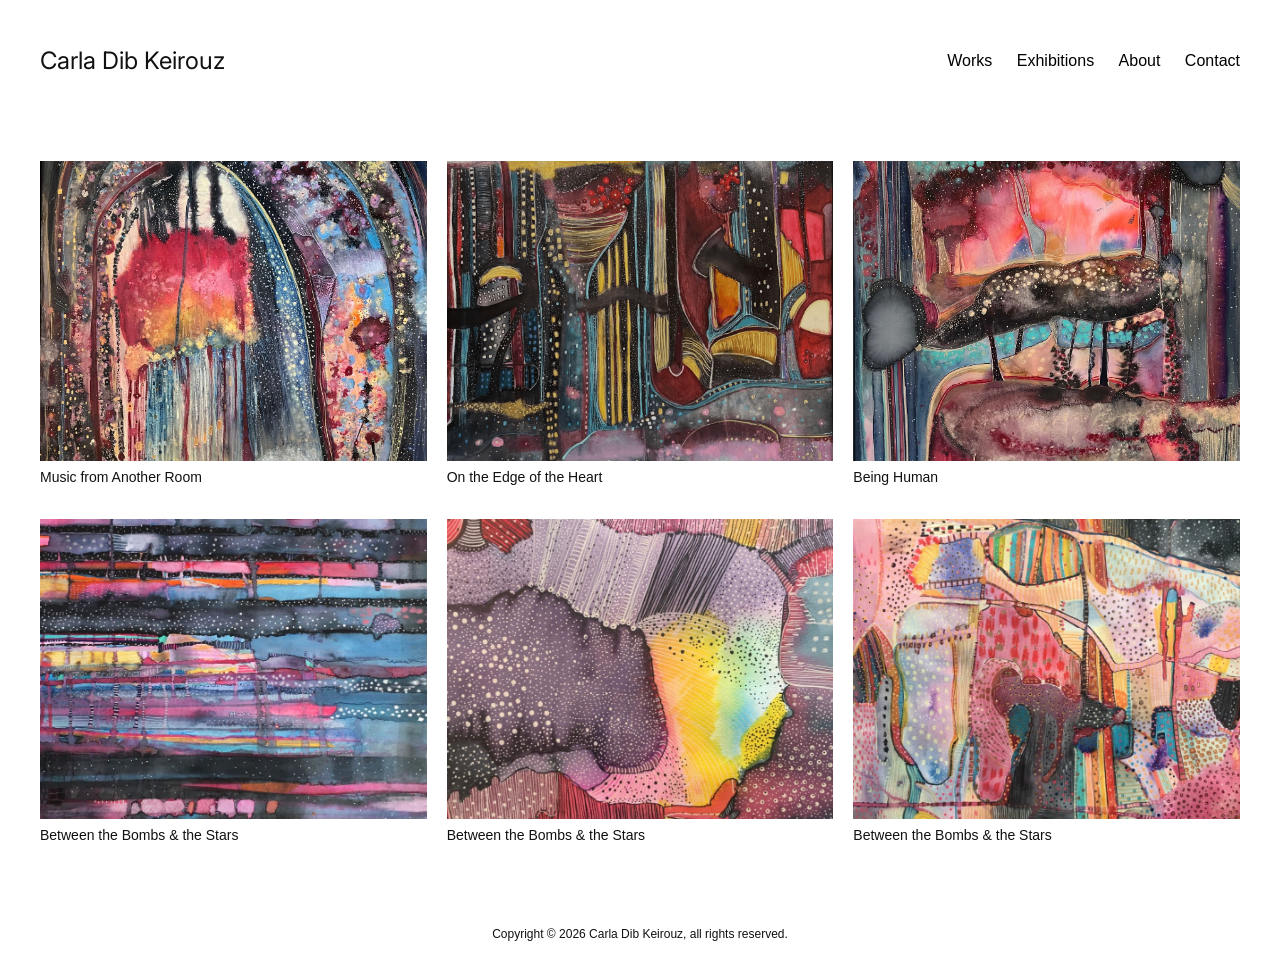
<file: index.html>
<!DOCTYPE html>
<html lang="en">
<head>
    <meta charset="UTF-8">
    <meta name="viewport" content="width=device-width, initial-scale=1.0">
    
    <!-- SEO Meta Tags -->
    <title>Carla Dib Keirouz | Artist</title>
    <meta name="description" content="Explore the emotional and vibrant artwork of Carla Dib Keirouz, a contemporary artist specializing in watercolor and mixed media. Discover her studio, exhibitions, and collect her works.">
    <meta name="keywords" content="Carla Dib Keirouz, contemporary artist, watercolor art, mixed media, painting, art portfolio, exhibitions, collect artwork, emotional art">
    <meta name="author" content="Carla Dib Keirouz">

    <!-- Open Graph for Social Sharing -->
    <meta property="og:title" content="Carla Dib Keirouz | Contemporary Artist & Painter">
    <meta property="og:description" content="Discover Carla Dib Keirouz's emotional and vibrant watercolor and mixed media artwork. Explore her portfolio, studio, and collect her creations.">
    <meta property="og:image" content="https://yourdomain.com/og-image.jpg">
    <meta property="og:type" content="website">
    <meta property="og:url" content="https://yourdomain.com">

    <!-- Twitter Card -->
    <meta name="twitter:card" content="summary_large_image">
    <meta name="twitter:title" content="Carla Dib Keirouz | Contemporary Artist & Painter">
    <meta name="twitter:description" content="Explore the emotional and vibrant artwork of Carla Dib Keirouz.">
    <meta name="twitter:image" content="https://yourdomain.com/og-image.jpg">

    <!-- Fonts & Styles -->
    <link rel="preconnect" href="https://fonts.googleapis.com">
    <link rel="preconnect" href="https://fonts.gstatic.com" crossorigin>
    <link href="https://fonts.googleapis.com/css2?family=Inter:wght@400;700&display=swap" rel="stylesheet">
    <link rel="stylesheet" href="https://cdn.jsdelivr.net/npm/swiper@10/swiper-bundle.min.css">
    <link rel="stylesheet" href="css/style.css">
</head>




<body>
	<header>
  <h1 class="logo">Carla Dib Keirouz</h1>

  <nav>
    <a href="index.html">Works</a>
	<a href="exhib.html">Exhibitions</a>
    <a href="about.html">About</a>
    <a href="contact.html">Contact</a>
  </nav>
</header>

<main>

<section class="gallery">

<div class="gallery-item">
  <img src="images/Music from another room.jpeg" class="gallery-img">
  <p class="title">Music from Another Room</p>
</div>

<div class="gallery-item">
  <img src="images/On the edge of the heart.png" class="gallery-img">
  <p class="title">On the Edge of the Heart</p>
</div>

<div class="gallery-item">
  <img src="images/Being Human.jpeg" class="gallery-img">
  <p class="title">Being Human</p>
</div>

<div class="gallery-item">
  <img src="images/CDK13.jpg" class="gallery-img">
  <p class="title">Between the Bombs & the Stars</p>
</div>

<div class="gallery-item">
  <img src="images/CDK12.jpg" class="gallery-img">
  <p class="title">Between the Bombs & the Stars</p>
</div>

<div class="gallery-item">
  <img src="images/CDK11.jpg" class="gallery-img">
  <p class="title">Between the Bombs & the Stars</p>
</div>

</section>

</main>

<footer>
Copyright © 2026 Carla Dib Keirouz, all rights reserved.
</footer>

<div id="lightbox">
  <span id="close">&times;</span>
  <img id="lightbox-img">
</div>
<script src="js/script.js"></script>

</body>
</html>
</file>
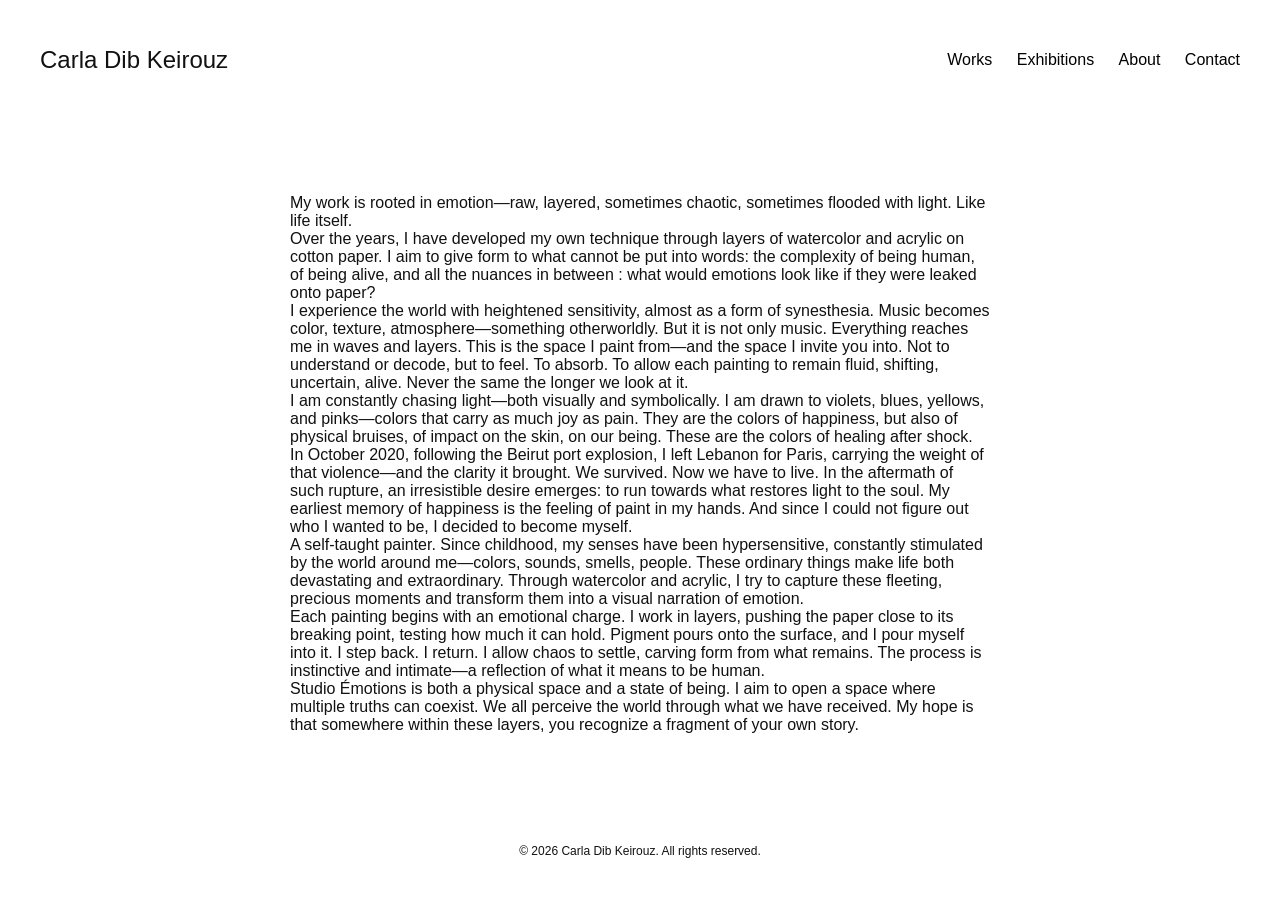
<file: about.html>
<!DOCTYPE html>
<html lang="en">
<head>
    <meta charset="UTF-8">
    <link rel="preconnect" href="https://fonts.googleapis.com">
    <link rel="preconnect" href="https://fonts.gstatic.com" crossorigin>
    <link href="https://fonts.googleapis.com/css2?family=Libre+Baskerville:ital,wght@0,400;0,700;1,400&display=swap" rel="stylesheet">

    <meta name="viewport" content="width=device-width, initial-scale=1.0">
    <title>Artist Portfolio | Carla Dib Keirouz</title>
    <link rel="stylesheet" href="https://cdn.jsdelivr.net/npm/swiper@10/swiper-bundle.min.css">
    <link rel="stylesheet" href="css/style.css">
    
</head>

<body>
    <!-- Header Section -->
     	<header>
  <h1 class="logo">Carla Dib Keirouz</h1>

  <nav>
    <a href="index.html">Works</a>
	<a href="exhib.html">Exhibitions</a>
    <a href="about.html">About</a>
    <a href="contact.html">Contact</a>
  </nav>
</header>

  </div>
</header>

<!-- About Section -->
    <section id="about" class="about">
    <div class="container">
       <!-- <h2>About Me</h2> -->
        <div class="about-text-container">
                    
                    <p>
				
				<br> My work is rooted in emotion—raw, layered, sometimes chaotic, sometimes flooded with light.
				 Like life itself.<br>

				Over the years, I have developed my own technique through layers of watercolor and acrylic on cotton paper.
				 I aim to give form to what cannot be put into words: the complexity of being human, of being alive,
				  and all the nuances in between : what would emotions look like if they were leaked onto paper?<br>

				I experience the world with heightened sensitivity, almost as a form of synesthesia. Music becomes color,
				 texture, atmosphere—something otherworldly. But it is not only music. Everything reaches me in waves and
				  layers. This is the space I paint from—and the space I invite you into.
				   Not to understand or decode, but to feel. To absorb. To allow each painting to remain fluid, shifting,
				    uncertain, alive. Never the same the longer we look at it.<br>

				I am constantly chasing light—both visually and symbolically. I am drawn to violets, blues, yellows,
				 and pinks—colors that carry as much joy as pain. They are the colors of happiness, but also of physical
				  bruises, of impact on the skin, on our being. These are the colors of healing after shock.<br>

				In October 2020, following the Beirut port explosion, I left Lebanon for Paris, carrying the weight of that
				 violence—and the clarity it brought. We survived. Now we have to live. In the aftermath of such rupture,
				  an irresistible desire emerges: to run towards what restores light to the soul. My earliest memory of
				   happiness is the feeling of paint in my hands. And since I could not figure out who I wanted to be,
				    I decided to become myself.<br>

				A self-taught painter. Since childhood, my senses have been hypersensitive, constantly stimulated by the world
				 around me—colors, sounds, smells, people. These ordinary things make life both devastating and extraordinary.
				  Through watercolor and acrylic, I try to capture these fleeting, precious moments and transform them into a
				   visual narration of emotion.<br>

				Each painting begins with an emotional charge. I work in layers, pushing the paper close to its breaking point,
				 testing how much it can hold. Pigment pours onto the surface, and I pour myself into it. I step back.
				  I return. I allow chaos to settle, carving form from what remains. The process is instinctive and
				   intimate—a reflection of what it means to be human.<br>

				Studio Émotions is both a physical space and a state of being. I aim to open a space where multiple truths
				 can coexist. We all perceive the world through what we have received. My hope is that somewhere within
				  these layers, you recognize a fragment of your own story.<br>
				</div>
        
        </div>
    </section>
    
    <footer class="footer">
        <div class="container">
            <p>&copy; 2026 Carla Dib Keirouz. All rights reserved.</p>
        </div>
    </footer>
</file>
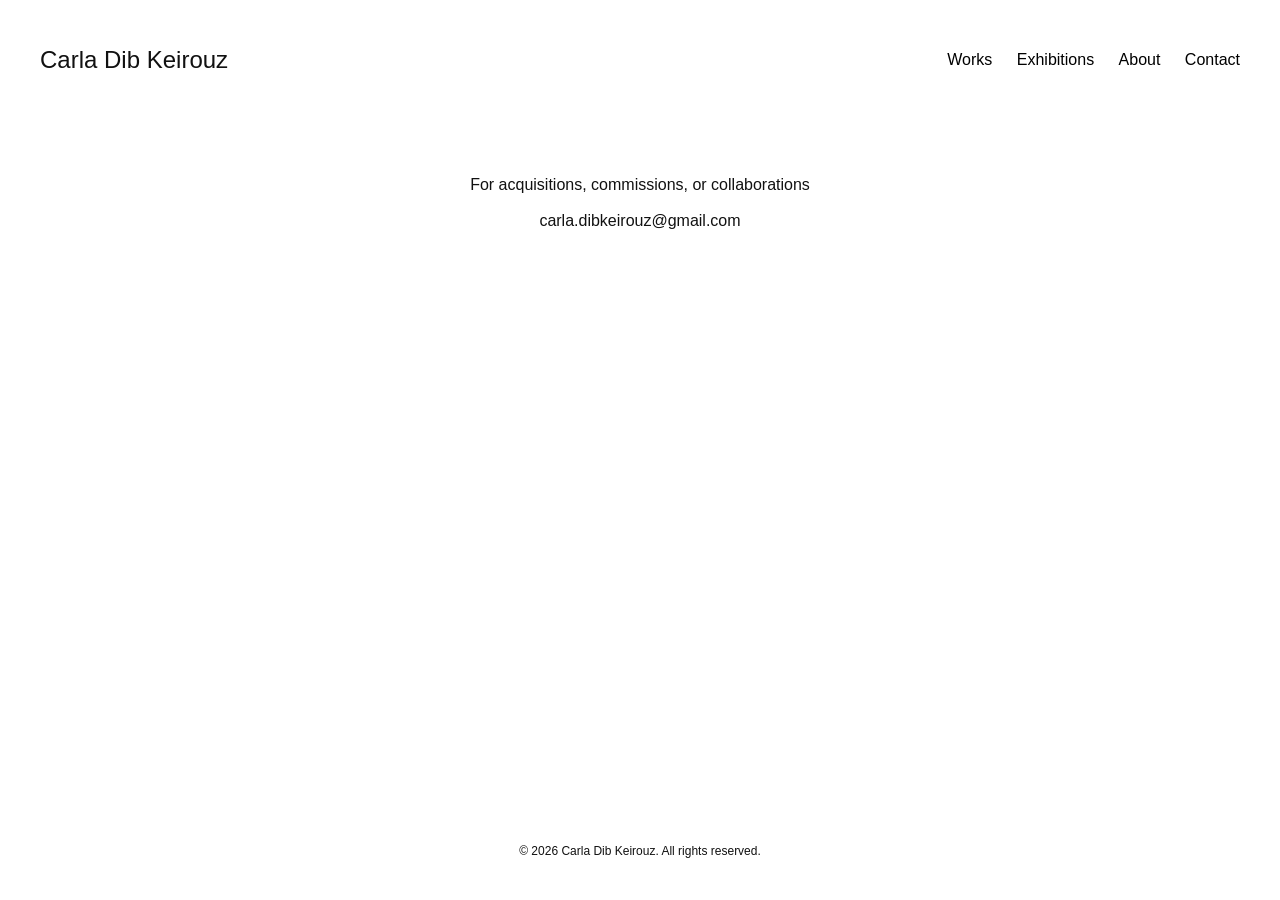
<file: contact.html>
<!DOCTYPE html>
<html lang="en">
<head>
    <meta charset="UTF-8">
    <link rel="preconnect" href="https://fonts.googleapis.com">
    <link rel="preconnect" href="https://fonts.gstatic.com" crossorigin>
    <link href="https://fonts.googleapis.com/css2?family=Libre+Baskerville:ital,wght@0,400;0,700;1,400&display=swap" rel="stylesheet">

    <meta name="viewport" content="width=device-width, initial-scale=1.0">
    <title>Artist Portfolio | Carla Dib Keirouz</title>
    <link rel="stylesheet" href="https://cdn.jsdelivr.net/npm/swiper@10/swiper-bundle.min.css">
    <link rel="stylesheet" href="css/style.css">
    
</head>

<body>
    <!-- Header Section -->
     	<header>
  <h1 class="logo">Carla Dib Keirouz</h1>

  <nav>
    <a href="index.html">Works</a>
	<a href="exhib.html">Exhibitions</a>
    <a href="about.html">About</a>
    <a href="contact.html">Contact</a>
  </nav>
</header>

  </div>
</header>

<!-- About Section -->
    <section id="about" class="about">
    <div class="container">
       <!-- <h2>About Me</h2> -->
        <div class="aboutcontact">
                    
                    <p>
				For acquisitions, commissions, or collaborations <br><br> <a href="mailto:carla.dibkeirouz@gmail.com">carla.dibkeirouz@gmail.com</a>
				<br>
				</div>
        
        </div>
    </section>
    
    <footer class="footer">
        <div class="container">
            <p>&copy; 2026 Carla Dib Keirouz. All rights reserved.</p>
        </div>
    </footer>
</file>
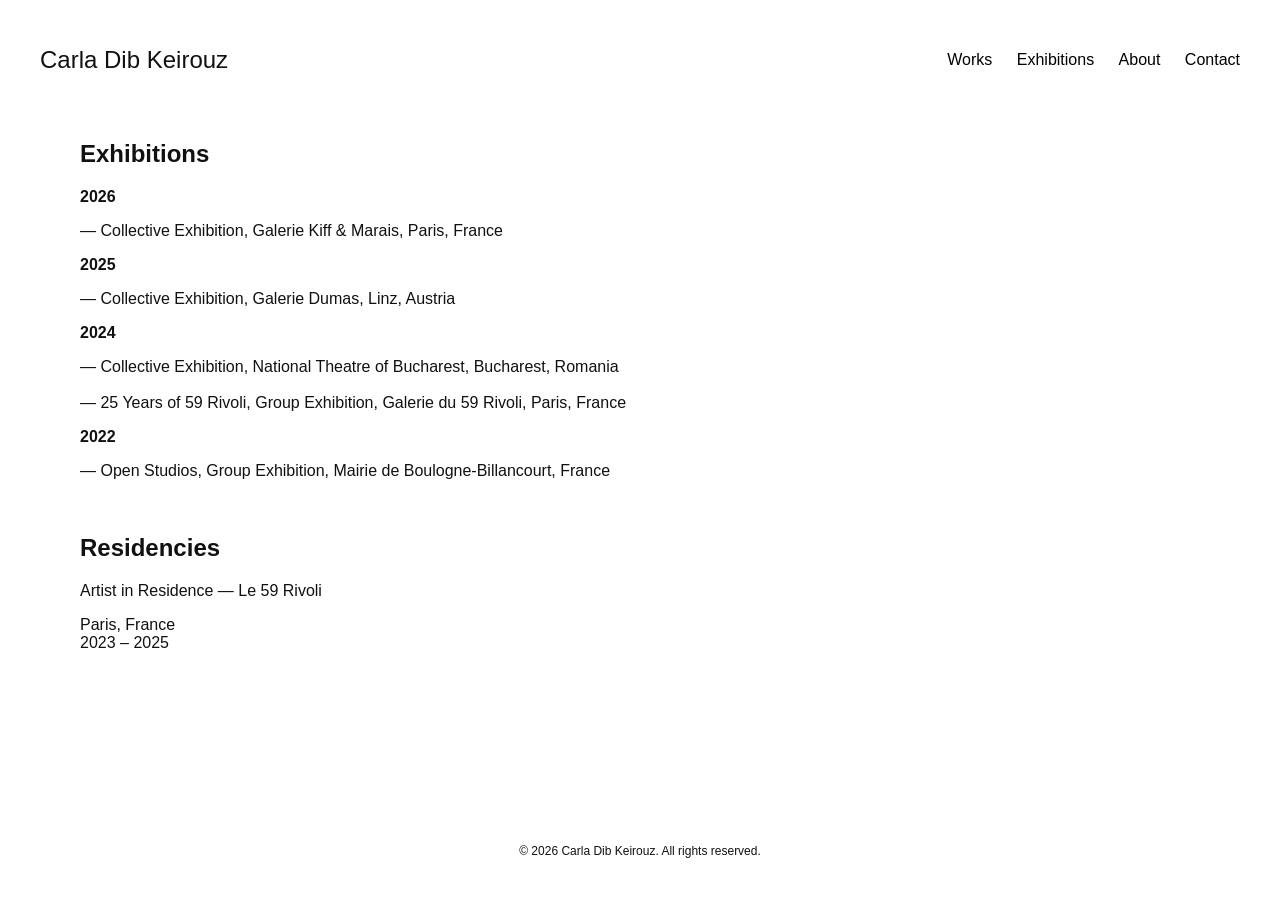
<file: exhib.html>
<!DOCTYPE html>
<html lang="en">
<head>
    <meta charset="UTF-8">
    <link rel="preconnect" href="https://fonts.googleapis.com">
    <link rel="preconnect" href="https://fonts.gstatic.com" crossorigin>
    <link href="https://fonts.googleapis.com/css2?family=Libre+Baskerville:ital,wght@0,400;0,700;1,400&display=swap" rel="stylesheet">

    <meta name="viewport" content="width=device-width, initial-scale=1.0">
    <title>Artist Portfolio | Carla Dib Keirouz</title>
    <link rel="stylesheet" href="https://cdn.jsdelivr.net/npm/swiper@10/swiper-bundle.min.css">
    <link rel="stylesheet" href="css/style.css">
    
</head>
<body>
    <!-- Header Section -->
   	<header>
  <h1 class="logo">Carla Dib Keirouz</h1>

  <nav>
    <a href="index.html">Works</a>
	<a href="exhib.html">Exhibitions</a>
    <a href="about.html">About</a>
    <a href="contact.html">Contact</a>
  </nav>
</header>

  </div>
</header>
	
    <section class="exhibitions">
  <div class="exhibitions-content">

   <!--<h1 class="exhibitions-title">Exhibitions</h1> -->

    <!-- Selected Exhibitions -->
    <div class="exhibitions-block">
      <h2 class="exhibitions-heading">Exhibitions</h2>

      <div class="exhibitions-year">
        <span class="bold-year">2026</span>
        <p>
          — Collective Exhibition, Galerie Kiff & Marais, Paris, France
        </p>
      </div>

      <div class="exhibitions-year">
        <span class="bold-year">2025</span>
        <p>
          — Collective Exhibition, Galerie Dumas, Linz, Austria
        </p>
      </div>

      <div class="exhibitions-year">
        <span class="bold-year">2024</span>
        <p>
          — Collective Exhibition, National Theatre of Bucharest, Bucharest, Romania<br><br>
          — 25 Years of 59 Rivoli, Group Exhibition, Galerie du 59 Rivoli, Paris, France
        </p>
      </div>

      <div class="exhibitions-year">
        <span class="bold-year">2022</span>
        <p>
          — Open Studios, Group Exhibition, Mairie de Boulogne-Billancourt, France
        </p>
      </div>
    </div>

    <!-- Residencies -->
     <br>
    <div class="exhibitions-block">
      <h2 class="exhibitions-heading">Residencies</h2>

      <div class="exhibitions-item">
        <p class="exhibitions-role">
          Artist in Residence — Le 59 Rivoli
        </p>
        <p class="exhibitions-meta">
          Paris, France<br>
          2023 – 2025
        </p>
      </div>
    </div>

    

  </div>
</section>
    
    <footer class="footer">
        <div class="container">
            <p>&copy; 2026 Carla Dib Keirouz. All rights reserved.</p>
        </div>
    </footer>
</file>
<file: css/style.css>
/* ---------- Base Layout ---------- */

html, body {
  height: 100%;
  margin: 0;
}

body{
  font-family: "Helvetica Neue", Arial, sans-serif;
  color: #111111;
  display: flex;
  flex-direction: column;
  background: white;

  padding-left: 40px;
  padding-right: 40px;
}

/* ---------- Header ---------- */

header{
  display:flex;
  justify-content:space-between;
  align-items:center;
  padding:30px 0;
}

.logo{
  font-size:24px;
  font-family: "Inter", sans-serif;
  font-weight:400;
}

nav a{
  margin-left:20px;
  text-decoration:none;
  color:black;
}

.bold-year{
  font-weight:bold;
}

/* ---------- Main Sections ---------- */

main,
.about,
.exhibitions{
  flex:1;
}

/* ---------- Gallery ---------- */

.gallery{
  display:grid;
  grid-template-columns:repeat(3,1fr);
  gap:20px;
  padding:40px 0;
}

.gallery-item{
  display:flex;
  flex-direction:column;
}

.gallery-img{
  width:100%;
  height:300px;
  object-fit:cover;
  cursor:pointer;
}

.title{
  font-size:14px;
  margin-top:8px;
}

/* ---------- About Page ---------- */

.about{
  max-width:700px;
  margin:auto;
  padding:40px 0;
}

.aboutcontact{
  text-align:center;
}

/* ---------- Exhibitions ---------- */

.exhibitions{
  padding-left:40px;
}

/* ---------- Footer ---------- */

footer{
  padding:30px 0;
  text-align:center;
  font-size:12px;
}

/* ---------- Lightbox ---------- */

#lightbox{
  position:fixed;
  top:0;
  left:0;
  width:100%;
  height:100%;
  background:rgba(0,0,0,0.9);
  display:none;
  align-items:center;
  justify-content:center;
  z-index:1000;
}

#lightbox img{
  max-width:90%;
  max-height:90%;
}

#close{
  position:absolute;
  top:30px;
  right:40px;
  font-size:40px;
  color:white;
  cursor:pointer;
}

/* ---------- Email Link Style ---------- */

a[href^="mailto:"]{
  color:inherit;
  text-decoration:none;
  font-weight:inherit;
  cursor:pointer;
}

/* ---------- Tablet ---------- */

@media (max-width: 900px){

  body{
    padding-left:25px;
    padding-right:25px;
  }

  .gallery{
    grid-template-columns:repeat(2,1fr);
  }

}

/* ---------- Mobile ---------- */

@media (max-width: 600px){

  body{
    padding-left:18px;
    padding-right:18px;
  }

  header{
    flex-direction:column;
    align-items:flex-start;
    gap:10px;
  }

  nav{
    display:flex;
    flex-wrap:wrap;
    gap:12px;
  }

  nav a{
    margin:0;
    font-size:14px;
  }

  .gallery{
    grid-template-columns:1fr;
    gap:25px;
  }

  .gallery-img{
    height:auto;
  }

  .about{
    padding:30px 0;
  }

}
</file>
